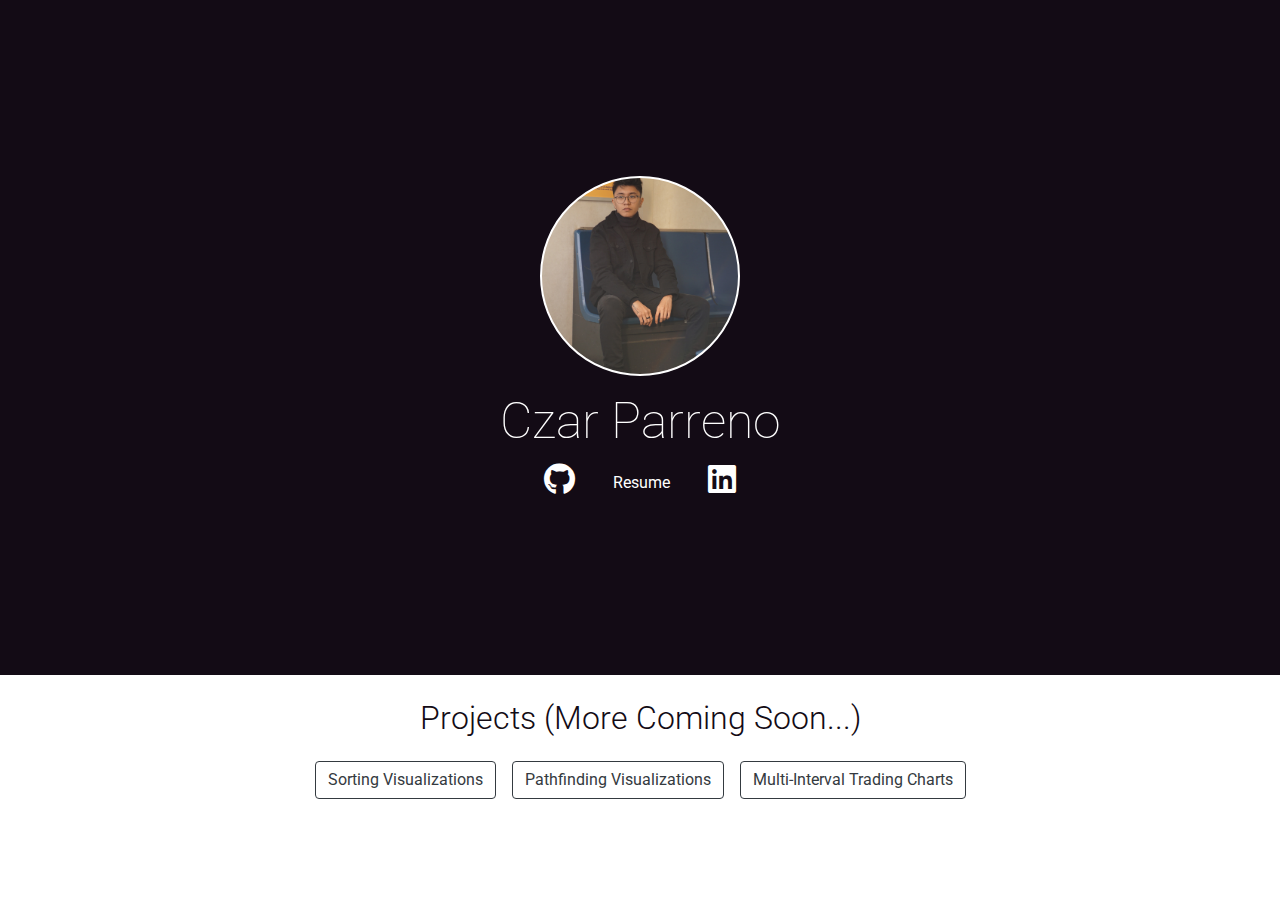
<file: index.html>
<html>

<head>
    <meta name="viewport" content="width=device-width, initial-scale=1">
    <link rel="stylesheet" href="https://maxcdn.bootstrapcdn.com/bootstrap/4.0.0/css/bootstrap.min.css"
        integrity="sha384-Gn5384xqQ1aoWXA+058RXPxPg6fy4IWvTNh0E263XmFcJlSAwiGgFAW/dAiS6JXm" crossorigin="anonymous">
    <script src="https://code.jquery.com/jquery-3.2.1.slim.min.js"
        integrity="sha384-KJ3o2DKtIkvYIK3UENzmM7KCkRr/rE9/Qpg6aAZGJwFDMVNA/GpGFF93hXpG5KkN" crossorigin="anonymous">
    </script>
    <script src="https://cdnjs.cloudflare.com/ajax/libs/popper.js/1.12.9/umd/popper.min.js"
        integrity="sha384-ApNbgh9B+Y1QKtv3Rn7W3mgPxhU9K/ScQsAP7hUibX39j7fakFPskvXusvfa0b4Q" crossorigin="anonymous">
    </script>
    <script src="https://maxcdn.bootstrapcdn.com/bootstrap/4.0.0/js/bootstrap.min.js"
        integrity="sha384-JZR6Spejh4U02d8jOt6vLEHfe/JQGiRRSQQxSfFWpi1MquVdAyjUar5+76PVCmYl" crossorigin="anonymous">
    </script>
    <link href="https://fonts.googleapis.com/css?family=Roboto:400,300,100&display=swap" rel="stylesheet">
    <link href="https://cdnjs.cloudflare.com/ajax/libs/font-awesome/5.11.2/css/all.min.css" rel="stylesheet">

    <link rel="stylesheet" href="css/style.css">
</head>

<body>
    <div class="d-flex align-items-center h-75 dark">
        <div class="container">
            <div class="row align-items-end justify-content-center pb-2">
                <div class="pic"></div>
            </div>
            <div class="row align-items-end justify-content-center">
                <div id="name" class="">Czar Parreno</div>
            </div>
            <div class="row align-items-end justify-content-center">
                <a href="https://github.com/c-zar" class="col-sm-auto align-self-end text-center m-1 linked-in"><i
                        class="fab fa-github"></i></a>
                <a href="files/Resume.pdf" class="col-sm-auto align-self-end text-center m-1" target="_blank">Resume</a>
                <a href="https://www.linkedin.com/in/czar-parreno-26b588186/"
                    class=" col-sm-auto align-self-end text-center m-1 linked-in" target="_blank"><i
                        class="fab fa-linkedin"></i></a>
            </div>
        </div>
    </div>
    <div id="projects" class="d-flex align-items-top h-25 light">
        <div class="container">
            <div class="d-flex flex-row justify-content-center mt-4">
                <h2>Projects (More Coming Soon...)</h2>
            </div>
            <div class="row d-flex flex-row justify-content-center m-2">
                <a class="btn btn-outline-dark col-sm-auto m-2" href="/Sorting-Visualizations">Sorting
                    Visualizations</a>
                <a class="btn btn-outline-dark col-sm-auto m-2" href="/Pathfinding-Visualized">Pathfinding
                    Visualizations</a>
                <a class="btn btn-outline-dark col-sm-auto m-2" href="/tradeview-multi-interval-charts/">Multi-Interval Trading Charts</a>
            </div>
        </div>
    </div>



</body>

</html>
</file>
<file: css/style.css>
/*
#130b15;
*/
.fa .fab {
    text-rendering: optimizeLegibility;
}

@font-face {
    font-family: 'FontAwesome';
}

body {
    font-family: 'Roboto', sans-serif;
    -webkit-font-smoothing: antialiased;
}

.dark {
    background-color: #130b15;
    color: white;
}

.light {
    color: #130b15;
    background-color: white;
}

#background {
    width: 100%;
    height: 100%;
}

#name {
    font-size: 50px;
    font-weight: 100;
}

a {
    color: inherit;
}

a:hover {
    color: inherit;
    text-decoration: none;
}

.linked-in {
    font-size: 2em;
}

.pic {
    background-image: url(/css/test2.jpeg);
    background-size: 100% auto;
    width: 200px;
    height: 200px;
    border-radius: 50% 50%;
    border: 2px solid white;
}

.btn-light {
    color: #130b15;
    background-color: white;
    ;
}

h1,
h2,
h3,
h4,
h5,
h6 {
    font-weight: 300;
}
</file>
